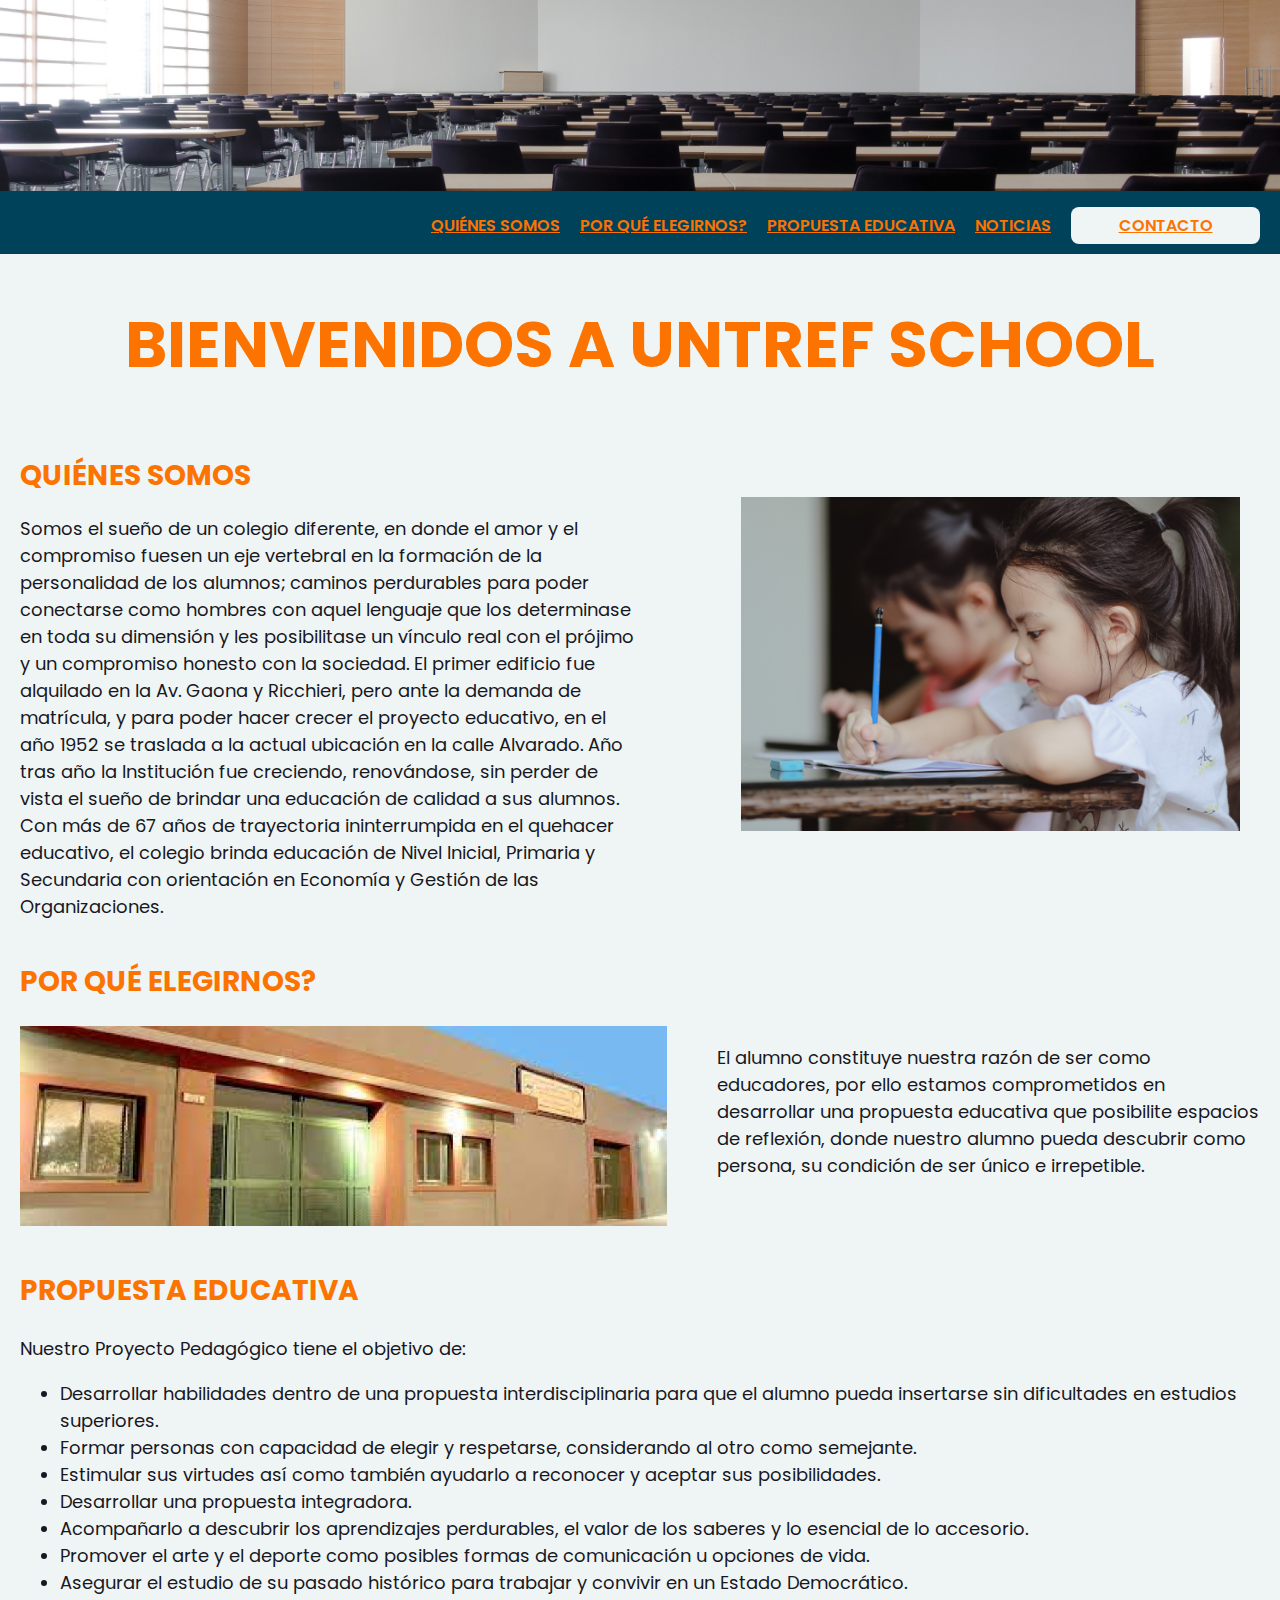
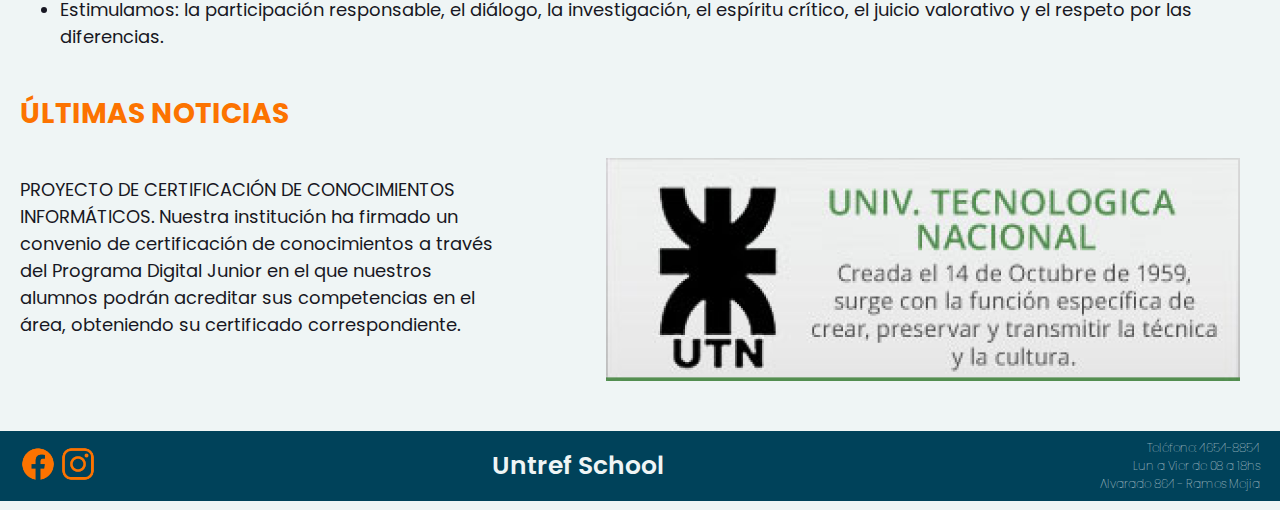
<file: index.html>
<!DOCTYPE html>
<html lang="es">
<head>
    <meta charset="UTF-8">
    <meta name="viewport" content="width=device-width, initial-scale=1.0, maximum-scale=5.0, user-scalable=yes">
    <meta name="author" content="Carla Silingardi">
    <meta name="description" content="Proyecto integrador de Frontend de UNTREF">
    <title>Untref School</title>
    <link rel="preconnect" href="https://fonts.googleapis.com">
<link rel="preconnect" href="https://fonts.gstatic.com" crossorigin>
<link href="https://fonts.googleapis.com/css2?family=Poppins:wght@400;500;600;700;800;900&display=swap" rel="stylesheet">
    <link rel="stylesheet" href="./style.css">
    <link rel="icon" type="image/x-icon" href="./imagenes/highschool.png">
</head>
<body>
    <header>
        
       <img src="./imagenes/pexels-pixabay-159213 2 copia.jpg" alt="imagen de un aula de la escuela"> 
          <nav class="navbar">
            <ul class="nav">
                <img class="menu-icon" src="./imagenes/menu.png">
                <li class="contenido"><a href="#quienes">QUIÉNES SOMOS</a></li>
                <li class="contenido"><a href="#porque">POR QUÉ ELEGIRNOS?</a></li>
                <li class="contenido"><a href="#educacion">PROPUESTA EDUCATIVA</a></li>
                <li class="contenido"><a href="#ultimas-noticias">NOTICIAS</a></li>
                <li class="botoncontacto"> <a href="./formulario.html">CONTACTO</a></li>
                
            </ul>
        </nav>
     </header>
    <main>
        <h1>BIENVENIDOS A UNTREF SCHOOL</h1>
        <h2 id="quienes" class="quienes-somos"> QUIÉNES SOMOS</h2>
         <div class="imagen-nena" >
            <img src="./imagenes/pexels-sunvani-hoàng-7978262 1.png" alt="imagen de una niña estudiando">
             <p class="sueño"> Somos el sueño de un colegio diferente, en donde el amor y el compromiso fuesen un eje vertebral en la formación de la personalidad de los alumnos; caminos perdurables para poder conectarse como hombres con aquel lenguaje que los determinase en toda su dimensión y les posibilitase un vínculo real con el prójimo y un compromiso honesto con la sociedad. El primer edificio fue alquilado en la Av. Gaona y Ricchieri, pero ante la demanda de matrícula, y para poder hacer crecer el proyecto educativo, en el año 1952 se traslada a la actual ubicación en la calle Alvarado. Año tras año la Institución fue creciendo, renovándose, sin perder de vista el sueño de brindar una educación de calidad a sus alumnos. Con más de 67 años de trayectoria ininterrumpida en el quehacer educativo, el colegio brinda educación de Nivel Inicial, Primaria y Secundaria con orientación en Economía y Gestión de las Organizaciones.</p>
         </div>

         <h2 id="porque" class="elegirnos">POR QUÉ ELEGIRNOS?</h2>

         <div class="imagen-colegio">
            <img src="./imagenes/colegio 1.png" alt="imagen del colegio">
            <p class="alumno">El alumno constituye nuestra razón de ser como educadores, por ello estamos comprometidos en desarrollar una propuesta educativa que posibilite espacios de reflexión, donde nuestro alumno pueda descubrir como persona, su condición de ser único e irrepetible.</p>
         </div>

         <div>
            <h2 id="educacion" class="propuesta">PROPUESTA EDUCATIVA</h2>
            <p>Nuestro Proyecto Pedagógico tiene el objetivo de:</p>
            <ul class="contenido-propuesta">
                <li>Desarrollar habilidades dentro de una propuesta interdisciplinaria para que el alumno pueda insertarse sin dificultades en estudios superiores.</li>
                <li>Formar personas con capacidad de elegir y respetarse, considerando al otro como semejante.</li>
                <li>Estimular sus virtudes así como también ayudarlo a reconocer y aceptar sus posibilidades.</li>
                <li>Desarrollar una propuesta integradora.</li>
                <li>Acompañarlo a descubrir los aprendizajes perdurables, el valor de los saberes y lo esencial de lo accesorio.</li>
                <li>Promover el arte y el deporte como posibles formas de comunicación u opciones de vida.</li>
                <li>Asegurar el estudio de su pasado histórico para trabajar y convivir en un Estado Democrático.</li>
                <li>Estimulamos: la participación responsable, el diálogo, la investigación, el espíritu crítico, el juicio valorativo y el respeto por las diferencias.</li>
            </ul>
        </div>

        <h2 id="ultimas-noticias" class="noticias">ÚLTIMAS NOTICIAS</h2>

        <div class="imagen-utn">
            
            <img src="./imagenes/utnImg 1.png" alt="imagen del logo de la UTN">
            <p class="proyecto">PROYECTO DE CERTIFICACIÓN DE CONOCIMIENTOS INFORMÁTICOS. Nuestra institución ha firmado un convenio de certificación de conocimientos a través del Programa Digital Junior en el que nuestros alumnos podrán acreditar sus competencias en el área, obteniendo su certificado correspondiente.</p>
        </div>      
         
    </main>

    <footer class="footer">
      
        <div class="redes">
            <img class="facebook" src="./imagenes/logo-facebook.png" alt="logo-facebook">
            <img class="instagram" src="./imagenes/logo-instagram.png" alt="logo-instagram">
        </div>
            
        <div>
            <h3 class="untref">Untref School </h3>

        </div>
        
        <nav class="nav-footer">
            <ul>
                <li>Teléfono: 4654-8854</li>
                <li>Lun a Vier de 08 a 18hs</li>
                <li>Alvarado 864 - Ramos Mejia</li>
                
            </ul>
        </nav>
    </footer>
</body>
</html>
</file>
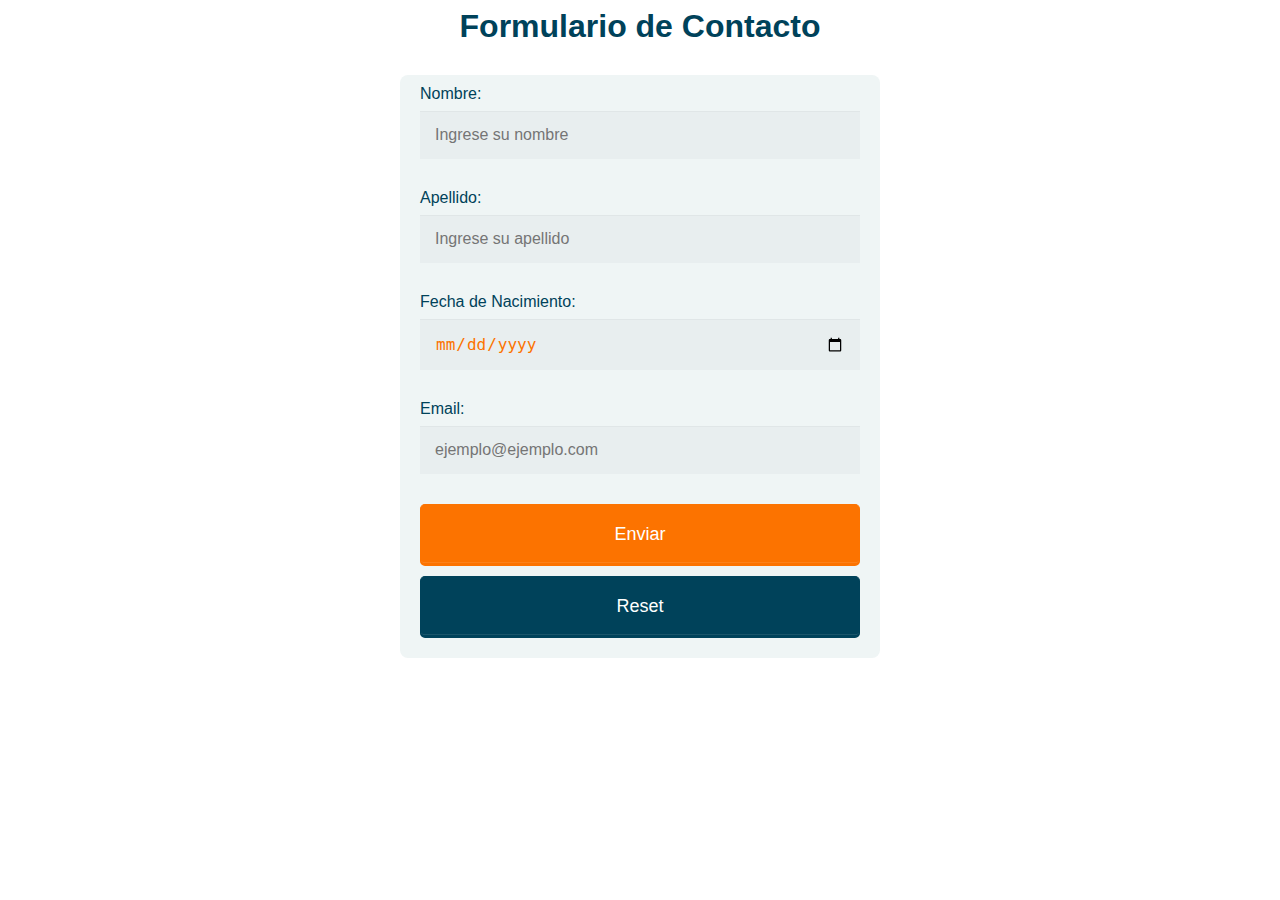
<file: formulario.html>
<!DOCTYPE html>
<html lang="es">
<head>
    <meta charset="UTF-8">
    <meta name="viewport" content="width=device-width, initial-scale=1.0">
    <link rel="stylesheet" href="./form.css">
    <link href='http://fonts.googleapis.com/css?family=Roboto:400,100,100italic,300,300italic,400italic,500,500italic,700,700italic,900italic,900' rel='stylesheet' type='text/css'>
    <title>Formulario de Contacto</title>
</head>
<body>
    <h1>Formulario de Contacto</h1>
  <form id="registro-form">
    <label for="nombre">Nombre:</label>
    <input type="text" id="nombre" name="nombre" placeholder="Ingrese su nombre" required aria-label="Nombre" />

    <label for="apellido">Apellido:</label>
    <input type="text" id="apellido" name="apellido" placeholder="Ingrese su apellido" required aria-label="Apellido" />

    <label for="fecha-nacimiento">Fecha de Nacimiento:</label>
    <input type="date" id="fecha-nacimiento" name="fecha-nacimiento" required aria-label="Fecha de Nacimiento" />

    <label for="email">Email:</label>
    <input type="email" id="email" name="email" placeholder="ejemplo@ejemplo.com" required aria-label="Email" />

    <button type="submit">Enviar</button>
    <button type="reset">Reset</button>
  </form>
</body>
</html>
</file>
<file: style.css>
body{
    background-color:#EFF5F5;
    margin: 0;
}
main {
    padding-left: 20px;
    padding-right: 20px;
}



header{
    margin: 0px;
    padding:0px;
    display: flex;
    flex-direction: column;
    width: 100%;
}

.navbar{
width: 100%;
height: 63px;
background: #00425A;
margin:0px;

}

ul.nav{
    display: flex;
    justify-content: flex-end;
    align-items: center;
    gap:20px;
    

}

ul img.menu-icon{
    display: none;
}
li.contenido{
    display: flex;
  justify-content: space-around;
    color: #FC7300;
text-align: center;
font-family: Poppins;
font-size: 16px;
font-style: normal;
font-weight: 600;
line-height: normal;
list-style: none;
}

a:link{
    color:#FC7300;
}
a:visited{
    color: #181823;
}

li.botoncontacto{
    display: flex;
    color: #00425A;
text-align: center;
font-family: Poppins;
font-size: 16px;
font-style: normal;
font-weight: 600;
line-height: normal;
width: 189px;
height: 37px;
border-radius: 8px;
background:#EFF5F5;
align-items: center;
justify-content: center;
margin-right: 20px;
}



h1{
    color: #FC7300;
font-family: Poppins;
font-size: 64px;
font-style: normal;
font-weight: 700;
line-height: normal;
text-align: center;
}

.imagen-nena{
    display: flex;
    flex-direction: row-reverse;
    gap: 100px;
    margin-right: 20px;
    height: 100%;
    max-height: 100%;
}
.imagen-nena img {
    max-width: 500px;
    max-height: 334px;
}

.quienes-somos{
    color: #FC7300;
font-family: Poppins;
font-size: 28px;
font-style: normal;
font-weight: 700;
line-height: normal;
margin-top:0px;
margin-bottom: 0px;
padding-top: 20px;
}

p{
    color: #181823;
font-family: Poppins;
font-size: 18px;
font-style: normal;
font-weight: 400;
line-height: normal;

}



.imagen-colegio{
    display: flex;
    gap: 50px;
    max-height: 200px;
    
}
.elegirnos{
    color: #FC7300;
    font-family: Poppins;
    font-size: 28px;
    font-style: normal;
    font-weight: 700;
    line-height: normal;
    padding-right: 20px;
}

h2.propuesta{
    color: #FC7300;
font-family: Poppins;
font-size: 28px;
font-style: normal;
font-weight: 700;
line-height: normal;
padding-top: 20px;

}

ul.contenido-propuesta{
    color: #181823;
font-family: Poppins;
font-size: 18px;
font-style: normal;
font-weight: 400;
line-height: normal;
}

.imagen-utn{
    display: flex;
    gap:100px;
    flex-direction: row-reverse;
    margin-right: 20px;
    max-height: 100%;
    height: 100%;
    margin-bottom: 50px;
}

.imagen-utn img {
    max-width: 634px;
    max-height: 223px;
}

h2.noticias{
    color: #FC7300;
    font-family: Poppins;
    font-size: 28px;
    font-style: normal;
    font-weight: 700;
    line-height: normal;
    padding-top: 20px;

}

.footer{
display: flex;
 background-color:#00425A;
justify-content: space-between;
align-items: center;
height: 70px;
padding-right: 20px;
padding-left: 20px;


 }

 .facebook{
    width: 36px;
height: 36px;
 }

 .instagram{
    width: 36px;
height: 36px;
 }
 .nav-footer{
    
    color: #EFF5F5;
}

footer>div>h3{
    text-align: center;
    color: #EFF5F5;
font-family: Poppins;
font-size: 25px;
font-style: normal;
font-weight: 600;
line-height: normal;

}

 .nav-footer>ul>li{
 
    color: #EFF5F5;
    text-align: right;
    font-family: Poppins;
    font-size: 12px;
    font-style: normal;
    font-weight: 100;
    line-height: normal;
    list-style: none;
 }

 @media (max-width:768px) {

        
    header{
       
        display: flex;
        flex-direction: column;
        width:100%;
    }
    
    .navbar{
   
    height: 63px;
    background: #00425A;
    
    
    }
    
    ul.nav{
        display: flex;
        justify-content:center;
        align-items: center;
        gap:30px;
        
        
    
    }
    li.contenido{
        display: flex;
      justify-content: space-around;
        color: #FC7300;
    text-align: center;
    font-family: Poppins;
    font-size: 12px;
    font-style: normal;
    font-weight: 600;
    line-height: normal;
    list-style: none;
    }
    
    a:link{
        color:#FC7300;
    }
    a:visited{
        color: #181823;
    }
    
    li.botoncontacto{
        display: flex;
        color: #00425A;
    text-align: center;
    font-family: Poppins;
    font-size: 12px;
    font-style: normal;
    font-weight: 600;
    line-height: normal;
    width: 100px;
    height: 30px;
    border-radius: 8px;
    background:#EFF5F5;
    align-items: center;
    justify-content: center;
    
    }
    
    h1{
        color: #FC7300;
    font-family: Poppins;
    font-size: 36px;
    font-style: normal;
    font-weight: 700;
    line-height: normal;
    text-align: center;
    }

    h2.quienes-somos{
        margin-bottom: 20px;
    }
    .imagen-nena{
       display: flex;
        width: 100%;
       margin-right:5px;
       margin-left: 5px;
       gap:10px;               
    }

  
    p{
      
    color: #181823;
    font-family: Poppins;
    font-size: 14px;    
    font-style: normal;
    font-weight: 400;
   
    margin-top: 0px;
       
    }

    div.imagen-colegio{
        
      display: flex;
        width: 100%;
        height: 233px;  
        gap:5px;

        
    }
    .elegirnos{
        display: flex;
        color: #FC7300;
        font-family: Poppins;
        font-size: 28px;
        font-style: normal;
        font-weight: 700;
        line-height: normal;
        padding-right: 20px;
            }

    p.alumno{
      
        width: 400px;
        margin-right: 20px;
        display:contents;
    }

    h2.propuesta{
        margin-top: 50px;
    }
    ul.contenido-propuesta{
        color: #181823;
        font-family: Poppins;
        font-size: 14px;    
        font-style: normal;
        font-weight: 400;
       
        margin-top: 0px;

    }

    div.imagen-utn{      
       
        width: 100%;
        height: 100px;  
      margin-left:5px;
      margin-right: 0px;
      gap:50px;   
      margin-bottom: 100px; 
    }

    .footer{
        display: flex;
         background-color:#00425A;
        justify-content: space-between;
        align-items: center;
        height: 70px;
        
         }
        
         .facebook{
            width: 26px;
        height: 26px;
         }
        
         .instagram{
            width: 26px;
        height: 26px;
         }

         .nav-footer>ul{
            padding:0px;
         }        
         
         .nav-footer>ul>li{
 
            color: #EFF5F5;
            text-align: right;
            font-family: Poppins;
            font-size: 10px;
            font-style: normal;
            font-weight: 100;
            line-height: normal;
            list-style: none;
            
         }  
        }
        @media (max-width:451px){
            body{
                background-color: #00425A;
            }

            p{
                color:#EFF5F5;
            
            }

            ul.contenido-propuesta{
                color: #EFF5F5;
            }

            h2.propuesta {
                margin-top: 0px;
            }


            .navbar{
                background-color: #181823;
            }
            ul.nav{
                display:flex;
                justify-content: flex-start;
               
            }
            nav ul img.menu-icon{
                display: flex;
                justify-content: flex-start;
                align-items: center;
            }
            li.contenido{
                display:none;
            }
           
            .imagen-nena{
                display: flex;
                flex-direction: column;
                margin-right:5px;
                margin-left: 5px;
                height: 100%;
                max-height: 100%;
             }

             p.sueño{
                margin-top:15px ;
               
             }

             
             .imagen-colegio{
                display:flex;
                flex-direction: column;
                height: 100% !important;
                max-height: 100%;
                gap: 20px !important;
                margin-bottom: 20px;
             }

             p.alumno{
                
                margin-top: 15px;
               
             }

            

             div.imagen-utn{
                display: flex;  
                flex-direction: column-reverse;
                margin-bottom:50px;
                gap:30px;
                height: 100%;
                max-height: 100%;
              
             }
             p.proyecto{
                width: 450px;
                margin-bottom: 0px;
                display: contents;
                margin-bottom: 20px;
                }
             
             
             .footer{
            background-color: #181823;
           }

           .facebook{
            width: 24px;
            height: 24px;

           }

           .instagram{
            width: 24px;
            height: 24px;
           }

           div.h3{
            text-align: center;
            color: #EFF5F5;
            font-family: Poppins;
            font-size: 25px;
            font-style: normal;
            font-weight: 500;
            line-height: normal;

           }
        }
        @media only screen and (min-device-width: 768px) and (max-device-width: 1024px) {
            .imagen-nena {
                gap: 0;
                margin-right: 0;
                flex-direction: column
            }
            .imagen-nena img {
                max-width: 100%;
                margin-top: 12px;
            }
            .imagen-colegio {
                flex-direction: column;
                height: 100%  !important;
                max-height: 100%;
            }
            .imagen-utn {
                height: 100%;
                max-height: 100%;
                gap: 20px;
            }
        }
                
        @media only screen and (min-device-width: 452px) and (max-device-width: 767px) {
            .imagen-nena {
                gap: 20px;
            }
            .imagen-colegio {
                gap: 20px;
            }
            .imagen-utn {
                gap: 20px;
            }
        }
</file>
<file: form.css>
*, *:before, *:after {
    box-sizing: border-box;
  }
  
  body {
    font-family: 'Poppins', sans-serif;
    color: #00425A;
  }
  
  form {
    max-width: 300px;
    margin: 10px auto;
    padding: 10px 20px;
    background:#EFF5F5;
    border-radius: 8px;
    accent-color:#FC7300;
  }
  
  h1 {
    margin: 0 0 30px 0;
    text-align: center;
  }
  
  input[type="text"],
  
  input[type="date"],
  input[type="datetime"],
  input[type="email"],
  input[type="number"],
  input[type="url"],
  input[type="file"],
  textarea,
  select {
    background: #181823;
    border: none;
    font-size: 16px;
    height: auto;
    margin: 0;
    outline: 0;
    padding: 15px;
    width: 100%;
    background-color: #e8eeef;
    color: #FC7300;
    box-shadow: 0 1px 0 rgba(0,0,0,0.03) inset;
    margin-bottom: 30px;
  }
  
  
  
  select {
    padding: 6px;
    height: 32px;
    border-radius: 2px;
  }
  
  button[type="submit"] {
    padding: 19px 39px 18px 39px;
    color: #FFF;
    background-color: #FC7300;
    font-size: 18px;
    text-align: center;
    font-style: normal;
    border-radius: 5px;
    width: 100%;
    border: 1px solid #FC7300;
    border-width: 1px 1px 3px;
    box-shadow: 0 -1px 0 rgba(255,255,255,0.1) inset;
    margin-bottom: 10px;
  }
  button[type="reset"] {
    padding: 19px 39px 18px 39px;
    color: #FFF;
    background-color: #00425A;
    font-size: 18px;
    text-align: center;
    font-style: normal;
    border-radius: 5px;
    width: 100%;
    border: 1px solid #00425A;
    border-width: 1px 1px 3px;
    box-shadow: 0 -1px 0 rgba(255,255,255,0.1) inset;
    margin-bottom: 10px;
  }
  
  fieldset {
    margin-bottom: 30px;
    border: double;
  }
  
  
  
  label {
    display: block;
    margin-bottom: 8px;
  }
  
  input[type="radio"]+label,
  input[type="checkbox"]+label {
    font-weight: 300;
    display: inline-block;
  }
  

  
  @media screen and (min-width: 480px) {
  
    form {
      max-width: 480px;
    }
  
  }
</file>
